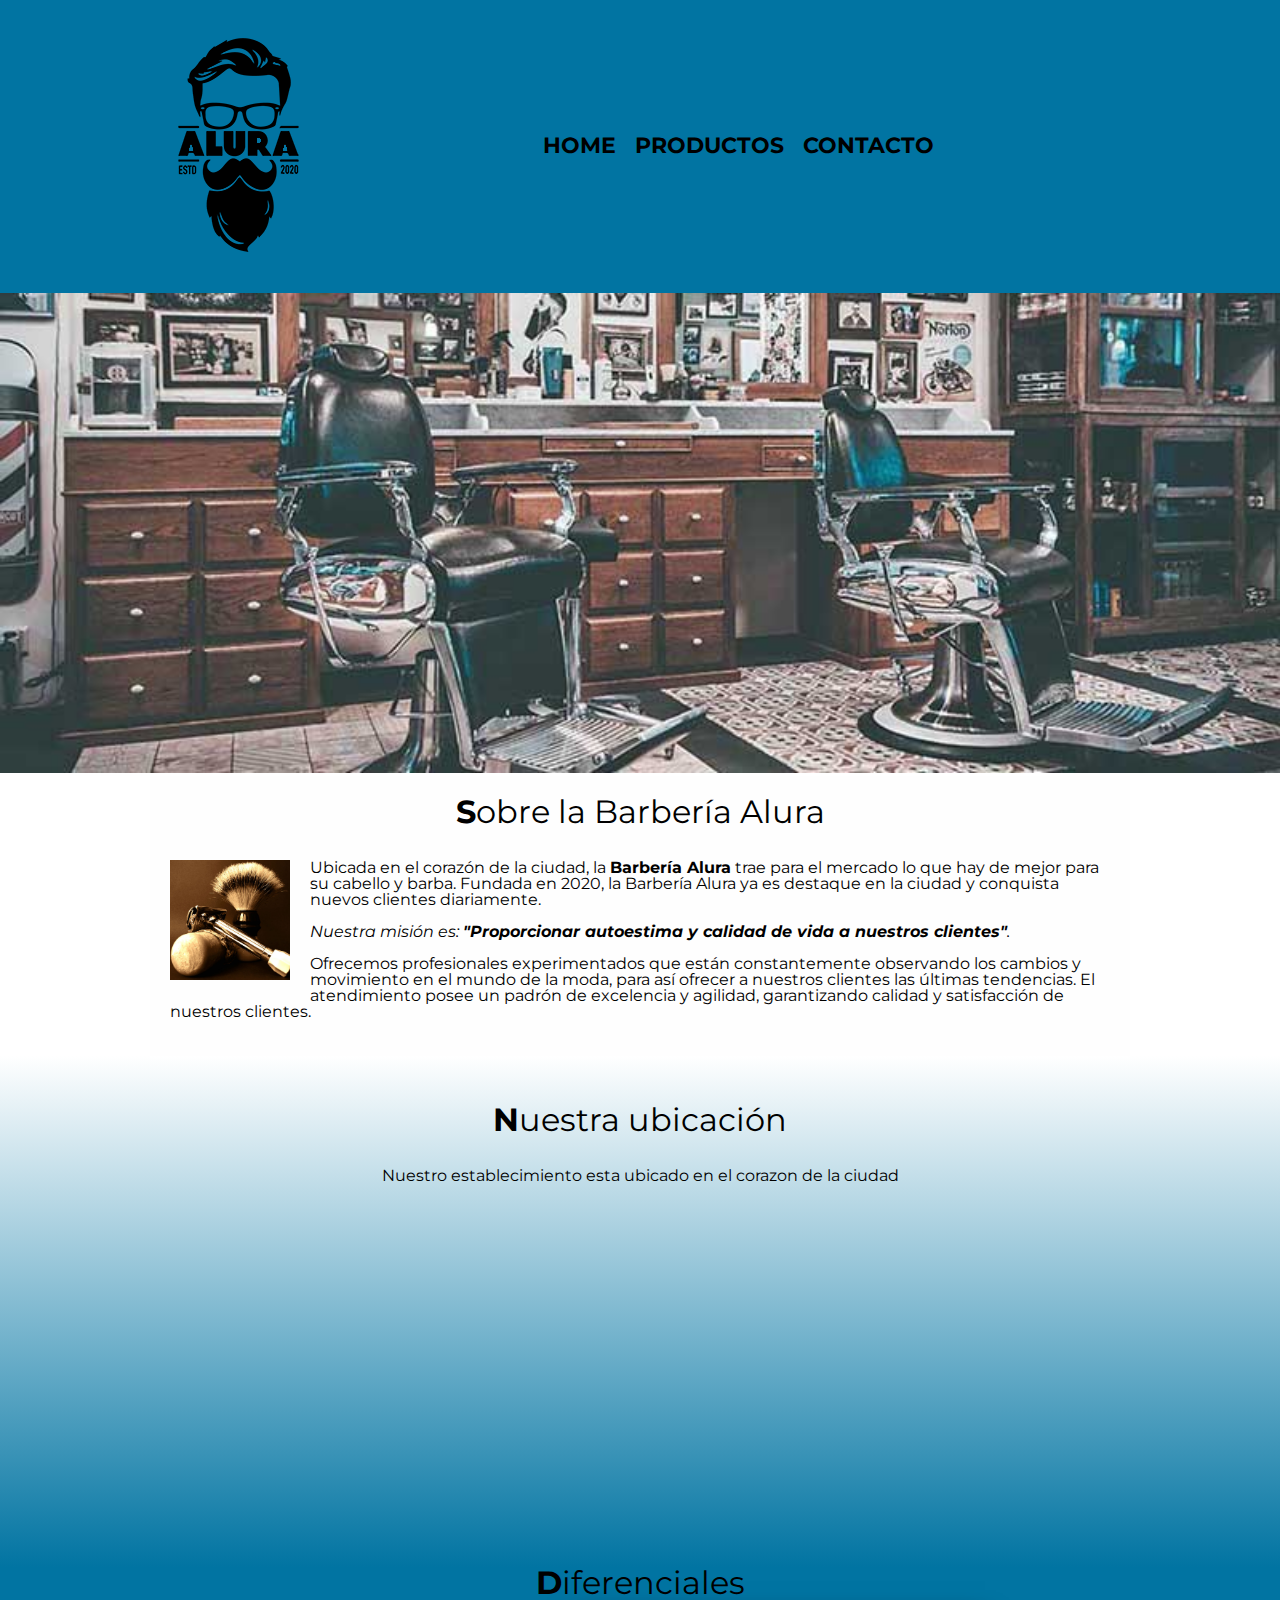
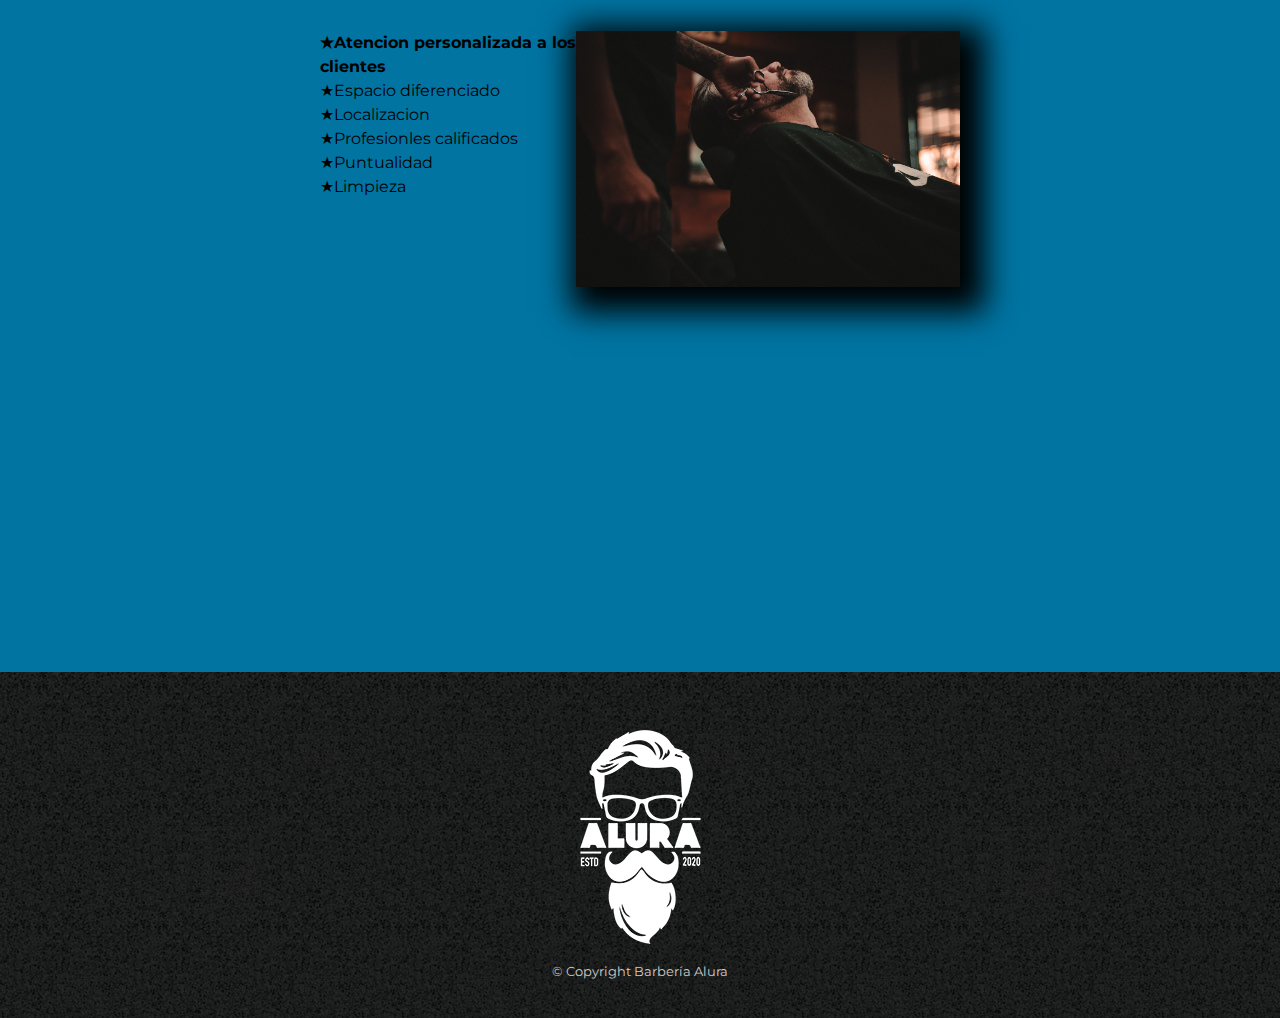
<file: index.html>
<!DOCTYPE html>
<html lang="es">
    <head>
        <meta charset="UTF-8">
        <meta name="viewport" content="width=device-width">
        <title>Barberia Alura</title>
        <link rel="shortcut icon" href="assets/images/logos/favicon.ico" type="image/x-icon">
        <link rel="stylesheet" href="assets/css/reset.css">
        <link rel="stylesheet" href="assets/css/style.css">
        <link href="https://fonts.googleapis.com/css2?family=Montserrat:wght@300&display=swap" rel="stylesheet">
    </head>
    <body>  
        <header>
            <div class="caja">
                <h1><img src="assets/images/logos/logo.png"" alt="Logo de la barberia Alura"></h1>
                <nav>
                    <ul>
                        <li><a href="index.html"> Home</a></li>
                        <li><a href="productos.html">Productos</a></li>
                        <li><a href="contacto.html">Contacto</a></li>
                    </ul>
                </nav>
            </div>
        </header>
        <img class="banner" src="assets/images/banner/banner.jpg" alt=""><!-- Se usan id cuando se quiere alterar comportaminetos y clases  para cambiar los estilos -->
        <main>
            
            <section class="principal">
    
                <h2 class="titulo-principal">Sobre la Barbería Alura</h2>     
                <img class="utensilios" src="assets/images/utensilios.jpg" alt="Utensilios de un barbero" >   
                <p>Ubicada en el corazón de la ciudad, la <strong> Barbería Alura</strong> trae para el mercado lo que hay de mejor para su cabello y barba. Fundada en 2020, la Barbería Alura ya es destaque en la ciudad y conquista nuevos clientes diariamente.</p>
        
                <p id="mision"><em>Nuestra misión es: <strong>"Proporcionar autoestima y calidad de vida a nuestros clientes"</strong>.</em></p>
        
                <p>Ofrecemos profesionales experimentados que están constantemente observando los cambios y movimiento en el mundo de la moda, para así ofrecer a nuestros clientes las últimas tendencias. El atendimiento posee un padrón de excelencia y agilidad, garantizando calidad y satisfacción de nuestros clientes.</p>
    
            </section>
            <section class="mapa">
                <h3 class="titulo-principal">Nuestra ubicación</h3>
                <p>Nuestro establecimiento esta ubicado en el corazon de la ciudad</p>
                <div class="mapa-contenido">
                    <iframe src="https://www.google.com/maps/embed?pb=!1m14!1m8!1m3!1d31009.963740372797!2d-89.21088!3d13.7035776!3m2!1i1024!2i768!4f13.1!3m3!1m2!1s0x94ce5a2b2ed7f3a1%3A0xab35da2f5ca62674!2sCaelum%20-%20Education%20and%20Innovation!5e0!3m2!1ses-419!2ssv!4v1660791025613!5m2!1ses-419!2ssv" width="100%" height="300" style="border:0;" allowfullscreen="" loading="lazy" referrerpolicy="no-referrer-when-downgrade"></iframe>
                </div>
            </section>
            <section class="diferenciales"><!--El "id"  es unico y una clase puede utilizarse en otro elemento-->
    
                <h3 class="titulo-principal">Diferenciales</h3>
                <div class="contenido-diferenciales">
                    <ul class="lista-diferenciales"><!--<ul></ul> es una etiquta de bloque por lo que da un salto de linea para cada elemento-->
                    <li class="items">Atencion personalizada a los clientes</li>
                    <li class="items">Espacio diferenciado</li>
                    <li class="items">Localizacion</li>
                    <li class="items">Profesionles calificados</li>
                    <li class="items">Puntualidad</li>
                    <li class="items">Limpieza</li>
                </ul><img src="assets/images/diferenciales/diferenciales.jpg" class="imagen-diferenciales">
            </div>
            <div class="video">
                <iframe width="100%" height="315" src="https://www.youtube.com/embed/wcVVXUV0YUY?start=17" title="YouTube video player" frameborder="0" allow="accelerometer; autoplay; clipboard-write; encrypted-media; gyroscope; picture-in-picture" allowfullscreen></iframe>

            </div>
            </section>
        </main>
        <footer class="footer">
            <img src="assets/images/logos/logo-blanco.png" alt="Logo de la barberia Alura">
            <p class="copyright">&copy Copyright Barbería Alura </p>
        </footer>
    </body>
</html>
</file>
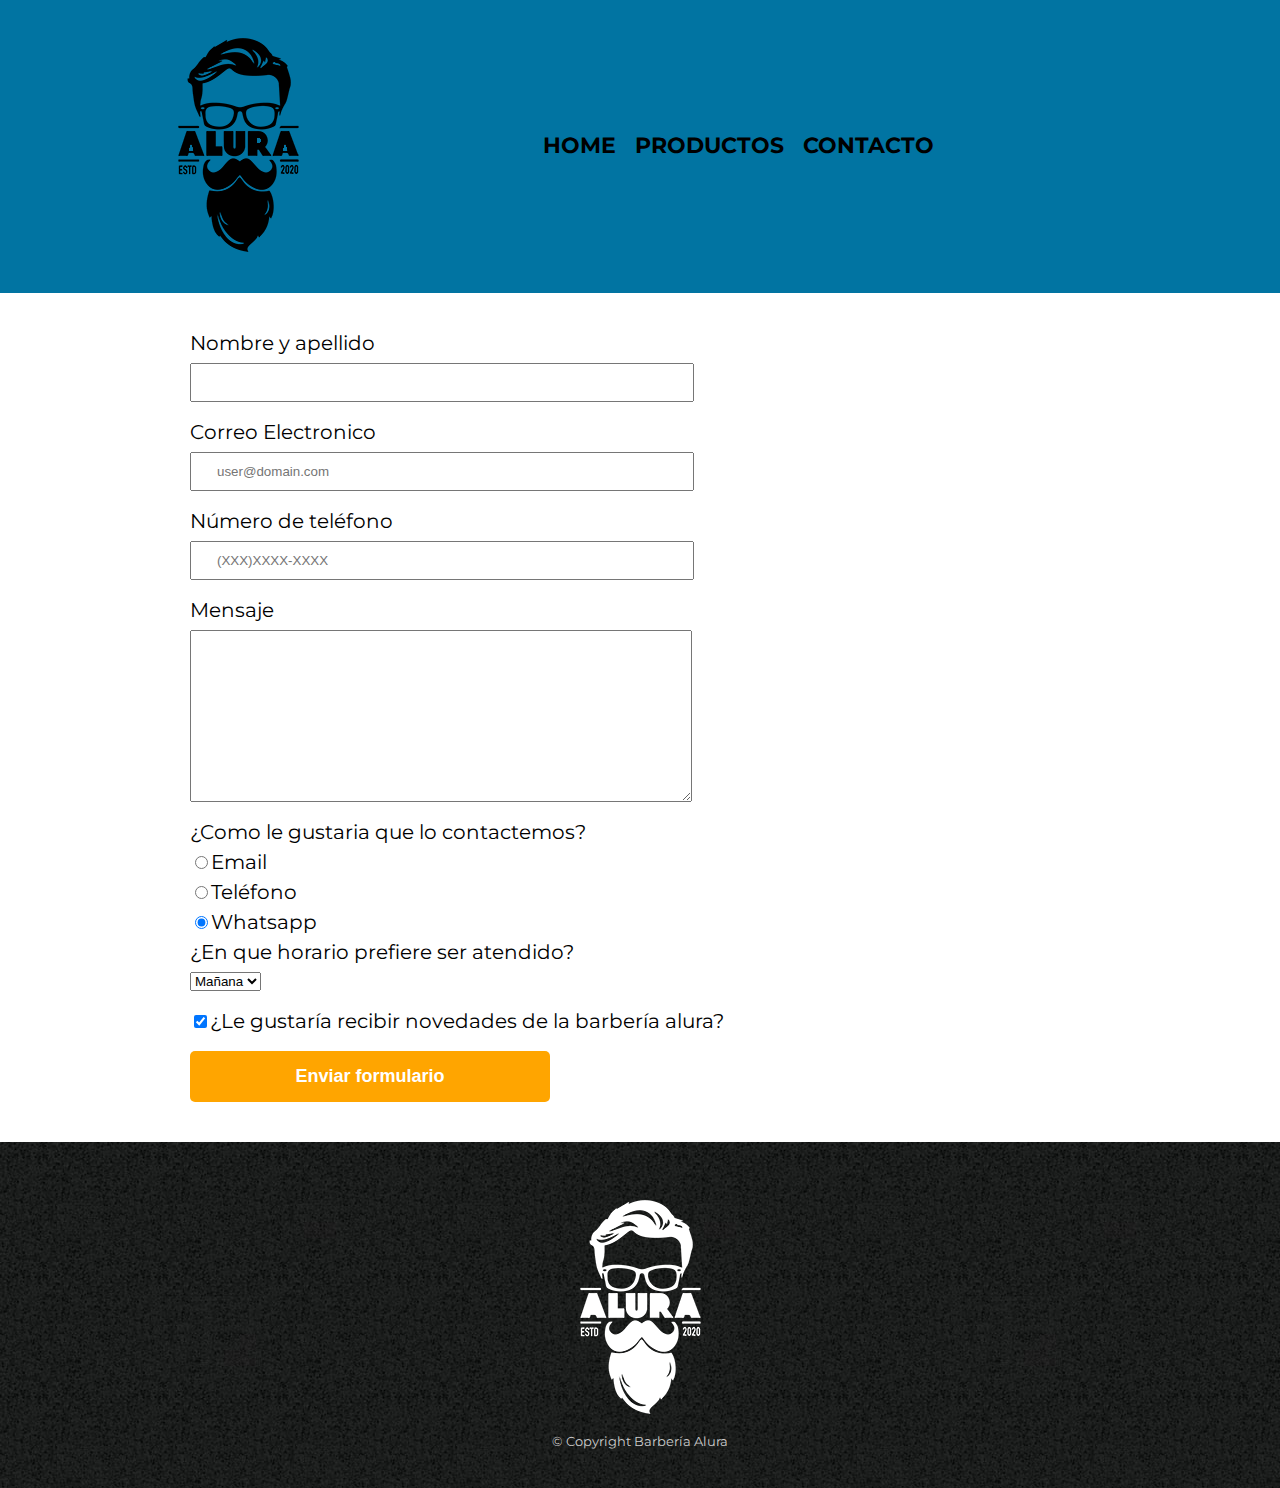
<file: contacto.html>
<!DOCTYPE html>
<html lang="en">
    <head>
        <meta charset="UTF-8">
        <meta name="viewport" content="width=device-width, initial-scale=1.0">
        <title>Productos - Barbería Alura</title>
        <link rel="shortcut icon" href="assets/images/logos/favicon.ico" type="image/x-icon">
        <link rel="stylesheet" href="assets/css/reset.css"><!--Esta hoja de estilos anula los estilos que el navegador genera automaticamente-->
        <link rel="stylesheet" href="assets/css/style-contacto.css">
        <link href="https://fonts.googleapis.com/css2?family=Montserrat:wght@300&display=swap" rel="stylesheet">
    </head>
    <body>
        <header>
            <div class="caja">
                <h1><img src="assets/images/logos/logo.png"" alt="Logo de la barberia Alura"></h1>
                <nav>
                    <ul>
                        <li><a href="index.html"> Home</a></li>
                        <li><a href="productos.html">Productos</a></li>
                        <li><a href="contacto.html">Contacto</a></li>
                    </ul>
                </nav>
            </div>
        </header>
        <main>
            <form>
                <label for="nombre-apellido">Nombre y apellido</label><!--Al asignar la etiqueta al elemento al clickear en ella se coloca el focus a dicho elemento-->
                <input type="text" id="nombre-apellido" class="imput-padron" required>
                <!--Los elementos de un formulario tienen la propiedad "display:inline" por lo que ocupan el espacio de su contenido unicamente-->
                <label for="email-address">Correo Electronico</label>
                <input type="email" id="email-address" class="imput-padron" required placeholder="user@domain.com">
                <!-- la palabra reservada "required" impide el envio del formlario si el campo al que se le asignó no ha sido llenado -->
                <label for="phone-number">Número de teléfono</label>
                <input type="tel" id="phone-number" class="imput-padron" required placeholder="(XXX)XXXX-XXXX">

                <label for="mensaje">Mensaje</label>
                <textarea id="mensaje" cols="70" rows="10" class="imput-padron" required></textarea>
                
                <fieldset>
                    <legend>¿Como le gustaria que lo contactemos?</legend><!-- Usamos "legend" para un título de un grupo de campos en cualquier formulario. -->

                    <label for="radio-email"><input type="radio" name="contacto" value="email" id="radio-email">Email</label>
                    <!-- La propiedad name solo se puede “completar” una vez, es por eso que, cuando seleccionamos uno de los ítems, se anula el otro, manteniendo solamente uno seleccionado. -->
    
                    <label for="radio-telefono"><input type="radio" name="contacto" value="email" id="radio-telefono">Teléfono</label>
                    
    
                    <label for="radio-whatsapp"><input type="radio" name="contacto" value="email" id="radio-whatsapp" checked>Whatsapp</label>
                    <!-- La palabra reservada "checked" indica que el elemento esta marcado por defecto -->
                    
                </fieldset>
                <fieldset>
                    <legend>¿En que horario prefiere ser atendido?</legend>
                    <select name="" id=""><!-- Esta etiqueta crea una lista desplegable -->
                        <option value="">Mañana</option>
                        <option value="">Tarde</option>
                        <option value="">Noche</option>
                    </select>
                    
                    <label class="checkbox"><input type="checkbox" name="" checked>¿Le gustaría recibir novedades de la barbería alura?</label>
    
                    <input type="submit" value="Enviar formulario" class="enviar">
                </fieldset>
            </form>
        </main>
        <footer>
            <img src="assets/images/logos/logo-blanco.png" alt="Logo de la barberia Alura">
            <p class="copyright">&copy Copyright Barbería Alura </p>
        </footer>
    </body>
</html>
</file>
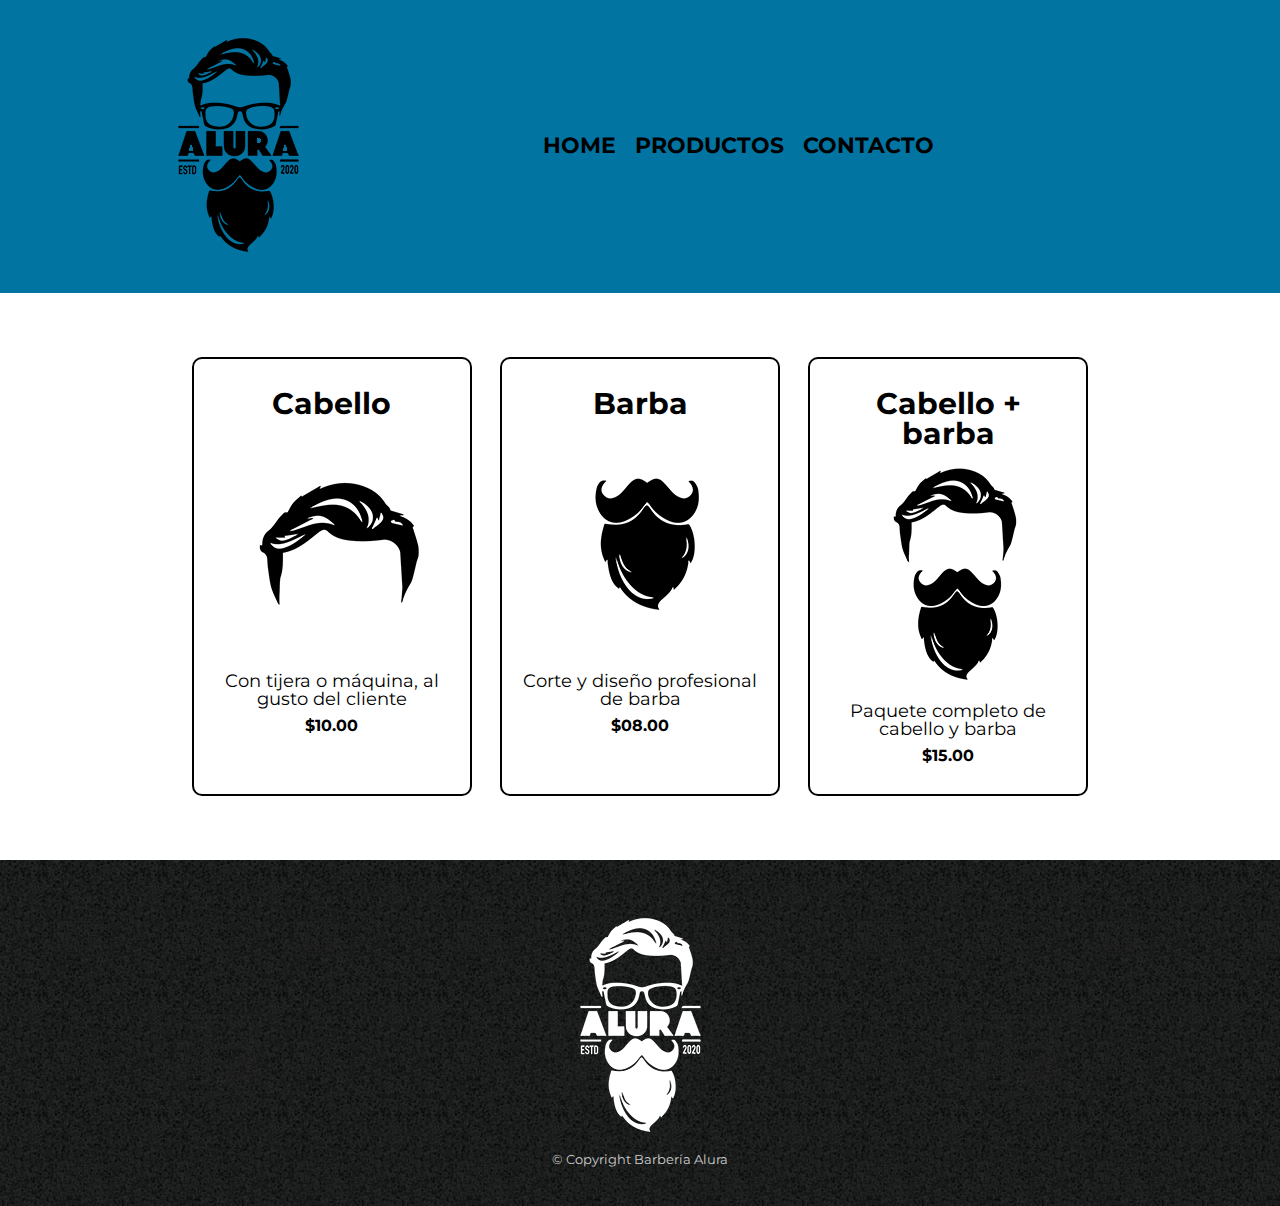
<file: productos.html>
<!DOCTYPE html>
<html lang="en">
    <head>
        <meta charset="UTF-8">
        <meta name="viewport" content="width=device-width">
        <title>Barberia Alura</title>
        <link rel="shortcut icon" href="assets/images/logos/favicon.ico" type="image/x-icon">
        <link rel="stylesheet" href="assets/css/reset.css">
        <link rel="stylesheet" href="assets/css/style-productos.css">
        <link href="https://fonts.googleapis.com/css2?family=Montserrat:wght@300&display=swap" rel="stylesheet">
    </head>
    <body>
        <header>
            <div class="caja">
                <h1><img src="assets/images/logos/logo.png""></h1>
                <nav>
                    <ul>
                        <li><a href="index.html"> Home</a></li>
                        <li><a href="productos.html">Productos</a></li>
                        <li><a href="contacto.html">Contacto</a></li>
                    </ul>
                </nav>
            </div>
        </header>
        <main >
            <ul class="productos">
                <li>
                    <h2>Cabello</h2>
                    <img src="assets/images/services/cabello.jpg" alt="">
                    <p class="producto-descripcion">Con tijera o máquina, al gusto del cliente</p>
                    <p class="producto-precio">$10.00</p>
                </li>
                <li>
                    <h2>Barba</h2>
                    <img src="assets/images/services/barba.jpg" alt="">
                    <p class="producto-descripcion">Corte y diseño profesional de barba</p>
                    <p class="producto-precio">$08.00</p>
                </li>
                <li>
                    <h2>Cabello + barba</h2>
                    <img src="assets/images/services/cabello+barba.jpg" alt="">
                    <p class="producto-descripcion">Paquete completo de cabello y barba</p>
                    <p class="producto-precio">$15.00</p>
                </li>
            </ul>
        </main>
        <footer>
            <img src="assets/images/logos/logo-blanco.png" alt="">
            <p class="copyright">&copy Copyright Barbería Alura </p>
        </footer>
    </body>
</html>
</file>
<file: assets/css/style.css>
body{
    font-family: 'Montserrat', sans-serif;
}
header{
    background-color: #0174a2;
    padding: 20px 0;
}

.caja{
    position: relative;
    max-width: 980px;
    margin: 0 auto    ;/*El margen automatico nos permite centrar el elemento sin importar el ancho de la pagina*/
    display: flex;
    align-items: center;
}

nav{
    position: absolute;
    top: 115px;
    right:20%;
}

nav li{
    display: inline;
    margin: 0 0 0 15px ;
}

nav a{
    text-transform: uppercase;
    color: #000000;
    font-weight: bold;
    font-size: 22px;
    text-decoration: none;
}

nav a:hover{/*asigna este estilo cuando el cursor pasa sobre el elemento*/
    color: #E3E4E5;
    text-decoration: underline;
}

.banner{
    width: 100%;
}

.principal{/*Se utiliza un punto para hacer referencia a una clase*/
    padding: 20px;
    background: #fefefe;
    max-width: 940px;
    margin: 0 auto
}


.titulo-principal{
    
    text-align:center;
    font-size: 2em;
    margin: 0 0 1em;
    clear: left;
}

.titulo-principal::first-letter{
    font-weight: bold;
}

.principal p{
    margin: 0 0 1em;
}
.principal strong{
    font-weight: bold;
}
.principal em{
    font-style: italic;
}
.utensilios{
    width: 120px;
    float: left;/* Colocar el elemento en la lateral de nuestra página y dejar los otros elementos alrededor de él. */
    margin: 0 20px 20px 0;
}
.mapa{
    padding: 3em 0;
    background: linear-gradient(white, #0174a2);
}

.mapa p{
    margin: 0 0 2em;
    text-align: center;
}
.mapa-contenido{
    max-width: 940px;
    margin: 0px auto;
}
.contenido-diferenciales{
    max-width: 640px;
    margin: 0 auto;
}
.lista-diferenciales{
    width: 40%;
    display: inline-block;/* Inline-block hace una lectura del codigo html para acomodar los elementos y toma en cuenta los espacios y saltos entre etiqueta */
    vertical-align: top;
}
.items{
    line-height: 1.5;
}
.items:before{
    content: "★";
}
.items:first-child{/* Esta pseudoclase hace referencia al primer elemento de los items.Existen mas de ellas*/
    font-weight: bold;
}
.diferenciales{
    background: #0174a2;
}
.imagen-diferenciales{
    width: 60%;
    transition: 400ms;
    box-shadow: 10px 10px 30px 15px #000000;
}
.imagen-diferenciales:hover{
    opacity: 0.3;
    transition: 400ms;
}
.video{
    max-width: 560px;
    margin: 0 auto;
    padding: 2em;
}
.copyright{
    color:#CCCCCC;
    font-size: 13px;
}
.footer{
    text-align: center;
    padding: 40px;
    background: url(/assets/images/bg.jpg);
}

/* Ajustes de diseño responsive */
@media screen and (max-width:720px) {
    h1{
        text-align: center;
    }
    nav{
        position: static;
        text-align: center;
        margin: 10px;
    }
    
    .caja{
        flex-flow: column;
    }

    .caja, .principal, .mapa-contenido, .diferenciales{
        width: auto; 
        padding:0em 1em;
    }
    
    .lista-diferenciales, .imagen-diferenciales, .contenido-diferenciales{
        width: 100%;
        text-align: center;
    }  

    .imagen-diferenciales{
        margin-top: 1em;
    }
    
    .video{
        width: auto;
        padding-bottom: 1em;
        margin-bottom: 0;
    }
}
</file>
<file: assets/css/style-contacto.css>
body{
    font-family: 'Montserrat', sans-serif;
}
header{
    background-color: #0174a2;
    padding: 20px 0;
}

.caja{
    position: relative;
    max-width: 980px;
    margin: 0 auto    ;/*El margen automatico nos permite centrar el elemento sin importar el ancho de la pagina*/
    display: flex;
    align-items: center;
}

nav{
    position: absolute;
    top: 115px;
    right:20%;
}

nav li{
    display: inline;
    margin: 0 0 0 15px ;
}

nav a{
    text-transform: uppercase;
    color: #000000;
    font-weight: bold;
    font-size: 22px;
    text-decoration: none;
}

nav a:hover{/*asigna este estilo cuando el cursor pasa sobre el elemento*/
    color: #E3E4E5;
    text-decoration: underline;
}


form{
margin: 40px;
}

form label, form legend{/* cuando halla que dar el mismo estilo a varios elementos es una buena estrategia usar clases o selectores separados por "," */
    font-size: 20px;
    display: block;/* El elemento genera un cuadro de elemento de bloque. */
    margin: 0 0 10px;
}
.imput-padron{
    display: block;
    margin: 0 0 20px;
    padding: 10px 25px;
    width: 50%;
}

nav a:hover{/*asigna este estilo cuando el cursor pasa sobre el elemento*/
    color: #E3E4E5;
    text-decoration: underline;
}
main{
    position: relative;
    max-width: 980px;
    margin: 0 auto    ;/*El margen automatico nos permite centrar el elemento sin importar el ancho de la pagina*/
}

footer{
    text-align: center;
    background:url(/assets/images/bg.jpg);
    padding: 40px;
}
.copyright{
    color:#CCCCCC;
    font-size: 13px;
}
.checkbox{
    margin: 20px 0;
}

.enviar{
    width: 40%;
    padding: 15px;
    font-size: 18px;
    font-weight: bold;
    color: #FFF;
    background-color: orange;
    border: none;
    border-radius: 5px;
    transition: 1s all;
    cursor: pointer;
}

.enviar:hover{
    background: darkorange;
    transform: scale(1.05);/* si se quieren ejecutar mas efectos se deben poner en una sola propiedad transform */
}
@media screen and (max-width:720px) {
    h1{
        text-align: center;
    }

    nav{
        position: static;
        text-align: center;
        margin: 10px;
    }
    
    .caja{
        flex-flow: column;
    }
    form label, form legend {
        font-size: 14px;
    }

    .imput-padron{
        width: 70%;
    }

}

@media screen and (max-width:570px) {
    .enviar{
        width: 190px;
    }
}
</file>
<file: assets/css/style-productos.css>
body{
    font-family: 'Montserrat', sans-serif;
}
header{
    background-color: #0174a2;
    padding: 20px 0;
}

.caja{
    position: relative;
    max-width: 980px;
    margin: 0 auto    ;/*El margen automatico nos permite centrar el elemento sin importar el ancho de la pagina*/
    display: flex;
    align-items: center;
}

nav{
    position: absolute;
    top: 115px;
    right:20%;
}

nav li{
    display: inline;
    margin: 0 0 0 15px ;
}

nav a{
    text-transform: uppercase;
    color: #000000;
    font-weight: bold;
    font-size: 22px;
    text-decoration: none;
}

nav a:hover{/*asigna este estilo cuando el cursor pasa sobre el elemento*/
    color: #E3E4E5;
    text-decoration: underline;
}



.productos{
    max-width: 940px;
    margin: 0 auto;
    padding: 50px;
    display: flex;
    flex-wrap: wrap;
    justify-content: center;
}

.productos li{
    display: inline-block;
    text-align: center;
    width: 280px;
    vertical-align: top;
    margin: 1.5%;
    padding: 30px 20px;
    box-sizing: border-box;
    border-radius: 10px ;
    border:2px solid #000000/*Esto es igual que hacerlo por separado*/
/*     border-color: black;
    border-width: 2px;
    border-style: solid; */
}

.productos li:hover{
    border-color: #85cbef;
}

.productos li:active{/*El estilo se aplica cuando el elemento "li" de la clase "productos" es activado*/
    border-color: #274684 ;
}

.productos h2 {
    font-size: 30px;
    font-weight: bold;
}

/*"hover" indica que el estilo se aplicara cuando el puntero pase por el elemento "li" de la clase "productos" y 
el el "h2" es el elemento al que se le aplica el estilo */
.productos li:hover h2{ 
    font-size: 33px;
}

.producto-descripcion{
    font-size: 18px;
}

.producto-precio{
    font-size: 20;
    font-weight: bold;
    margin-top: 10px;
}

footer{
    text-align: center;
    background:url(/assets/images/bg.jpg);
    padding: 40px;
}
.copyright{
    color:#CCCCCC;
    font-size: 13px;
}

/* responsive */

@media screen and (max-width:720px) {
    
    h1{
        text-align: center;
    }

    nav{
        position: static;
        text-align: center;
        margin:10px
    }
    
    .caja{
        flex-flow: column;
    }

}
</file>
